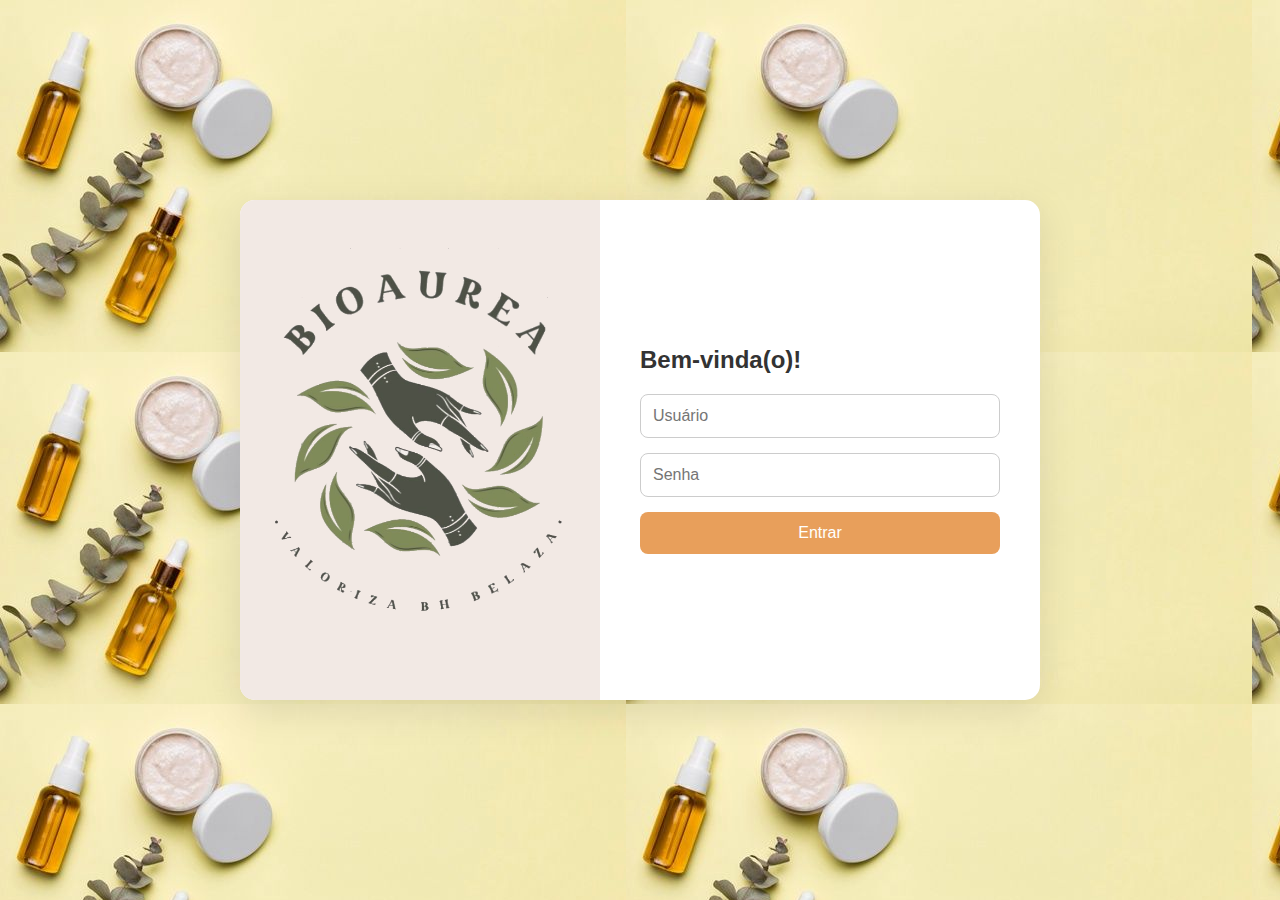
<file: index.html>
<!DOCTYPE html>
<html lang="pt">
<head>
  <meta charset="UTF-8" />
  <meta name="viewport" content="width=device-width, initial-scale=1.0" />
  <title>Login</title>
  <link rel="shortcut icon" href="bio.png" type="image/x-icon">

  <style>
    * {
        margin: 0;
        padding: 0;
        box-sizing: border-box;
        font-family: 'Segoe UI', sans-serif;
        animation: moverBackground 30s linear infinite;
    }
    @keyframes moverBackground {
        0% {
            background-position: 0 0;
        }
        100% {
            background-position: 1000px 0;
        }
    }

    body {
        height: 100vh;
        display: flex;
        align-items: center;
        justify-content: center;
        background-color: #f7f7f7;
        background-image: url("fundo_login.jpg");
    }

    .container {
        display: flex;
        width: 800px;
        height: 500px;
        box-shadow: 0 10px 40px rgba(0, 0, 0, 0.1);
        border-radius: 15px;
        overflow: hidden;
        background-color: #fff;
    }

    .image-side {
        flex: 1;
        background-color: #f2e9e4;
    }

    .image-side img {
        width: 100%;
        height: 100%;
        object-fit: cover;
    }

    .login-side {
        flex: 1;
        padding: 40px;
        display: flex;
        flex-direction: column;
        justify-content: center;
    }

    .login-side h2 {
        margin-bottom: 20px;
        color: #333;
    }

    form {
        display: flex;
        flex-direction: column;
    }

    form input {
        margin-bottom: 15px;
        padding: 12px;
        border: 1px solid #ccc;
        border-radius: 8px;
        font-size: 16px;
    }

    form button {
        padding: 12px;
        background-color: #e89f5b;
        color: white;
        font-size: 16px;
        border: none;
        border-radius: 8px;
        cursor: pointer;
        transition: background 0.3s;
    }

    form button:hover {
        background-color: #d3584a;
    }

    /* Layout padrão: lado a lado */
    .container {
    display: flex;
    flex-direction: row;
    }

    /* Layout responsivo: imagem em cima, form embaixo */
    @media (max-width: 735px) {
    .container {
        flex-direction: column;
    }

    .image-side {
        width: 100%;
        height: 250px;
    }

    .image-side img {
        width: 100%;
        height: 100%;
        object-fit: cover;
    }

    .login-side {
        padding: 20px;
    }
    }


  </style>
</head>
<body>
  <div class="container">
    <div class="image-side">
      <img src="bio.png" alt="Imagem de cosméticos" />
    </div>
    <div class="login-side">
      <h2>Bem-vinda(o)!</h2>
      <form>
        <input type="text" placeholder="Usuário" id="nome" required />
        <input type="password" placeholder="Senha" id="senha" required minlength="7"/>
        <button type="submit" id="entrar">Entrar</button>
      </form>
    </div>
  </div>

  <script>
    document.getElementById("entrar").addEventListener("click",function(){
        let nome=String(document.getElementById("nome").value)
        let senha=String(document.getElementById("senha").value)

        if(nome.length>1 && senha.length>7){
            window.location.href="index_home.html"
            alert("Seja bem vindo a BioAurea ",nome)
        }
        else{
            alert("Preenche bem os campos...")
        }
    })
  </script>
</body>
</html>
</file>
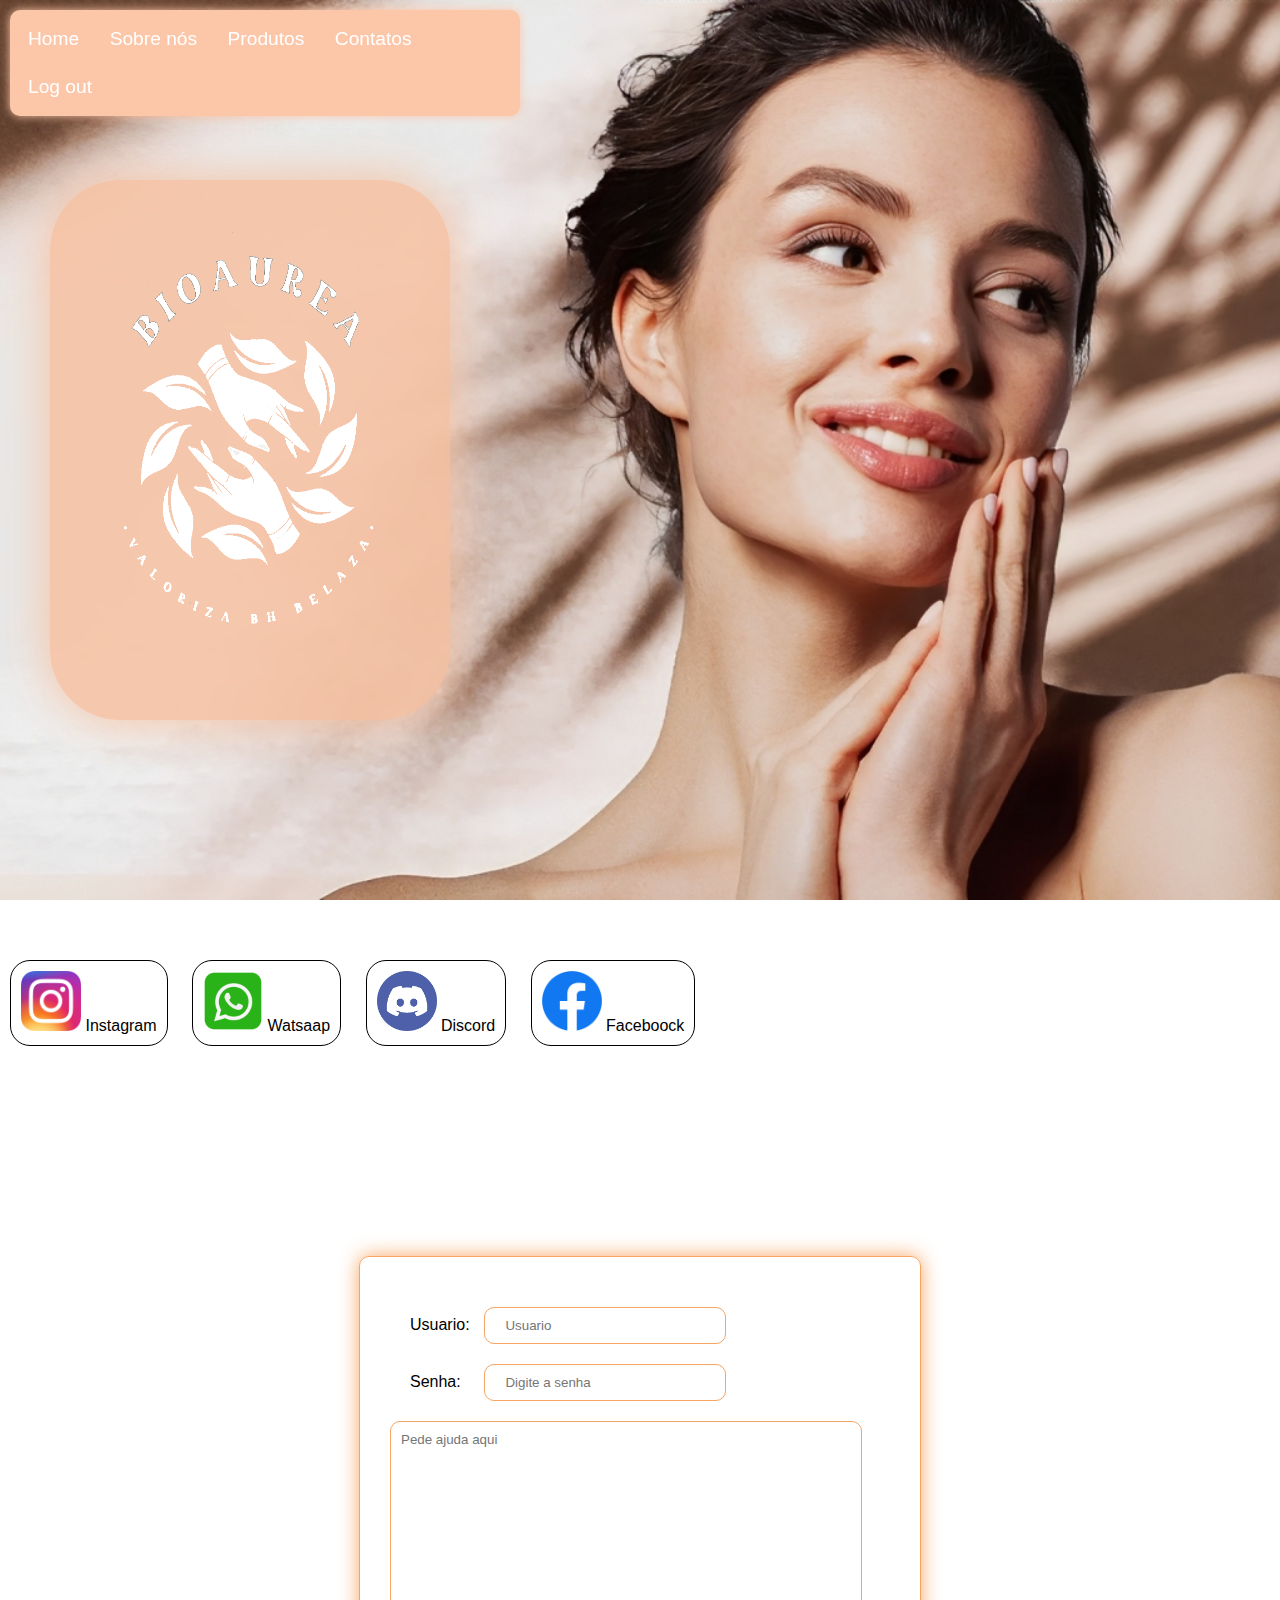
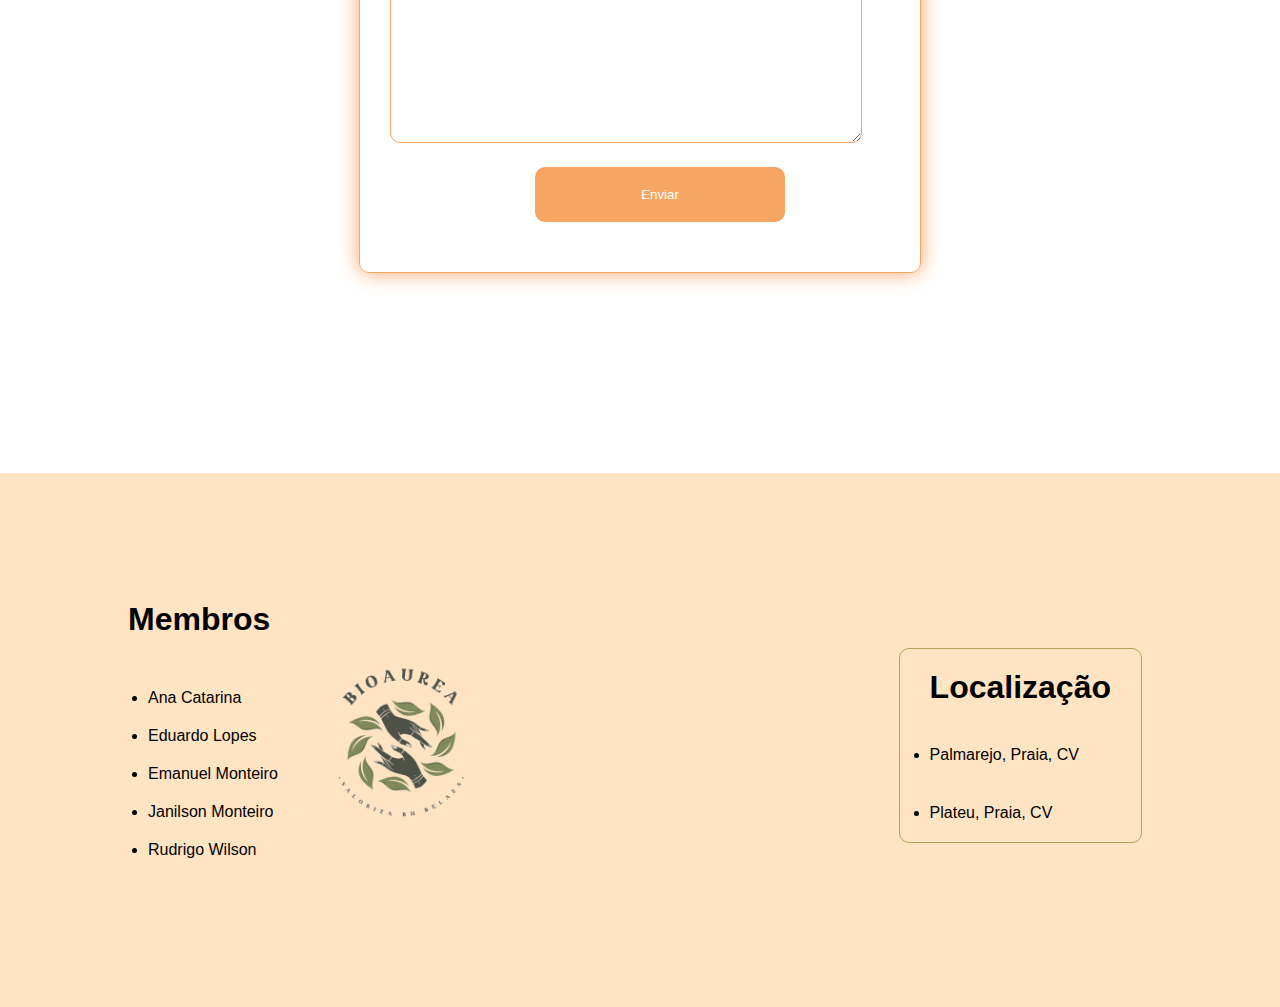
<file: index_contatos.html>
<!DOCTYPE html>
<html lang="en">
<head>
    <meta charset="UTF-8">
    <meta name="viewport" content="width=device-width, initial-scale=1.0">
    <title>BioAurea</title>
    <link rel="shortcut icon" href="bio.png" type="image/x-icon">
    <link rel="stylesheet" href="style.css">
    <link rel="stylesheet" href="https://fonts.googleapis.com/css2?family=Material+Symbols+Outlined:opsz,wght,FILL,GRAD@20..48,100..700,0..1,-50..200&icon_names=widgets" />
    <link href="https://fonts.googleapis.com/icon?family=Material+Icons" rel="stylesheet">

</head>
<body>
    <div id="cabeca">
        <i class="material-icons" id="menu">widgets</i>
        <div id="temas">
        <ul>
            <div id="p2">
                <a href="index_home.html">

                    <li class="li_temas" id="pt4" >Home</li>
                </a>
                <a href="index_sobre.html">

                    <li class="li_temas" id="pt2" >Sobre nós</li>
                </a>
                <a href="index_produtos.html">

                    <li class="li_temas" id="pt1">Produtos</li>
                </a>
                <a href="index_contatos.html">

                    <li class="li_temas" id="pt3">Contatos</li>
                </a>
                <a href="index.html">
                    <li class="li_temas" id="pt4">Log out</li>
                </a>
            </div>
        </ul>
    </div>
    <div id="img">
        <img src="bio_2.png" alt="img_fundo" id="img_bio">
    </div>
  
</div>

<div id="contatos">
    <a href="https://www.instagram.com/bioaurea_/">
        <div class="contatos_">
            <img src="instagram.png" alt="insta">
            Instagram
        </div>
    </a>
    <div class="contatos_">
        <img src="watsaap.png" alt="insta">
        Watsaap
    </div>
    <div class="contatos_">
        <img src="discord.png" alt="insta">
        Discord
    </div>
    <div class="contatos_">
        <img src="faceboock.png" alt="insta">
        Faceboock
    </div>
</div>

<form action="" id="dados_contato">
    <div class="dados_contato">
        <label for="inome_">Usuario:</label>
        <input type="text" id="inome_" placeholder="Usuario">
    </div>
    <div class="dados_contato">
        <label for="isenha_">Senha:</label>
        <input type="text" id="isenha_" placeholder="Digite a senha">
    </div>

    <textarea name="" id="texto_" placeholder="Pede ajuda aqui"></textarea>
    <button id="mandar">Enviar</button>
</form>





<footer>
    <h1>Membros</h1>
    <ul>
        <li class="membros">Ana Catarina</li>
        <li class="membros">Eduardo Lopes</li>
        <li class="membros">Emanuel Monteiro</li>
        <li class="membros">Janilson Monteiro</li>
        <li class="membros">Rudrigo Wilson</li>
    </ul>
    <img src="bio.png" alt="" id="img_baixo">
        <ul id="local">
            <h1>Localização</h1>
            <a href="https://www.google.com/maps/place/Palmarejo,+Cape+Verde,+Praia/@14.9086839,-23.5276278,21z/data=!4m6!3m5!1s0x935985817a589a1:0x80ad16466595adc8!8m2!3d14.9056578!4d-23.52672!16s%2Fg%2F11c31rpp0f?entry=ttu&g_ep=EgoyMDI1MDUyMS4wIKXMDSoASAFQAw%3D%3D" target="_blank" id="local_x">
                <li class="_local">Palmarejo, Praia, CV</li>
            </a>
            <a href="https://www.google.com/maps/place/Rua+Visc+de+S%C3%A3o+Januario+7,+Praia/@14.9201922,-23.5084622,19.06z/data=!4m15!1m8!3m7!1s0x93598e22ae87709:0x4006989950040429!2sPlateau,+Praia!3b1!8m2!3d14.9192761!4d-23.5081181!16s%2Fg%2F11c5ghz5d7!3m5!1s0x93598e2304ca101:0xc4392eac445be70!8m2!3d14.920463!4d-23.5082402!16s%2Fg%2F11kq74vgcf?entry=ttu&g_ep=EgoyMDI1MDUyMS4wIKXMDSoASAFQAw%3D%3D" target="_blank" id="local_x">
                <li class="_local">Plateu, Praia, CV</li>
            </a>
        </ul>
</footer>
<script src="script.js"></script>
<script>
    window.addEventListener('load', () => {
        let jaRolou = false;

        window.addEventListener('scroll', function () {
            if (!jaRolou) {
                console.log('O usuário rolou a tela!');
                jaRolou = true;
            }
        });

        setTimeout(() => {
            if(!jaRolou){
                const element = document.getElementById('contatos');
                if (element) {
                    element.scrollIntoView({ behavior: 'smooth' });
                }
            }
        }, 2000);
  });
</script>
</body>
</html>
</file>
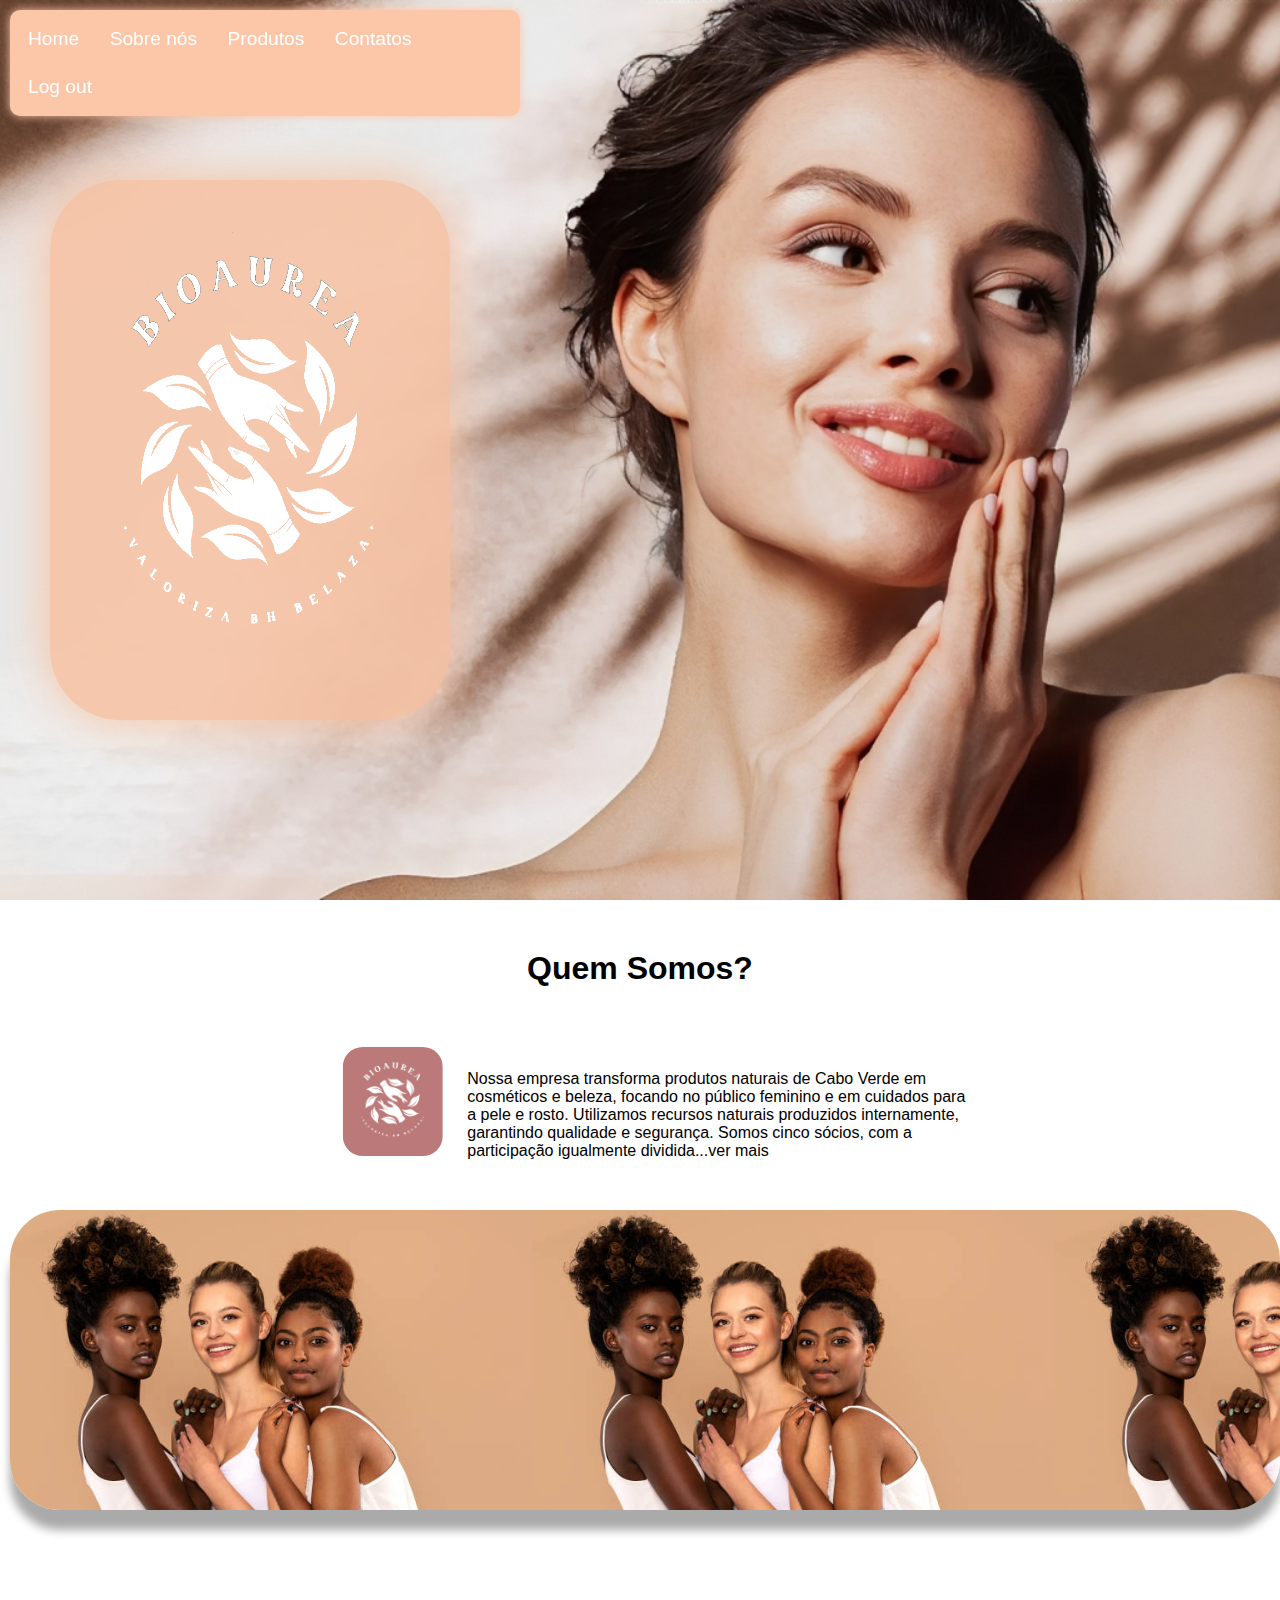
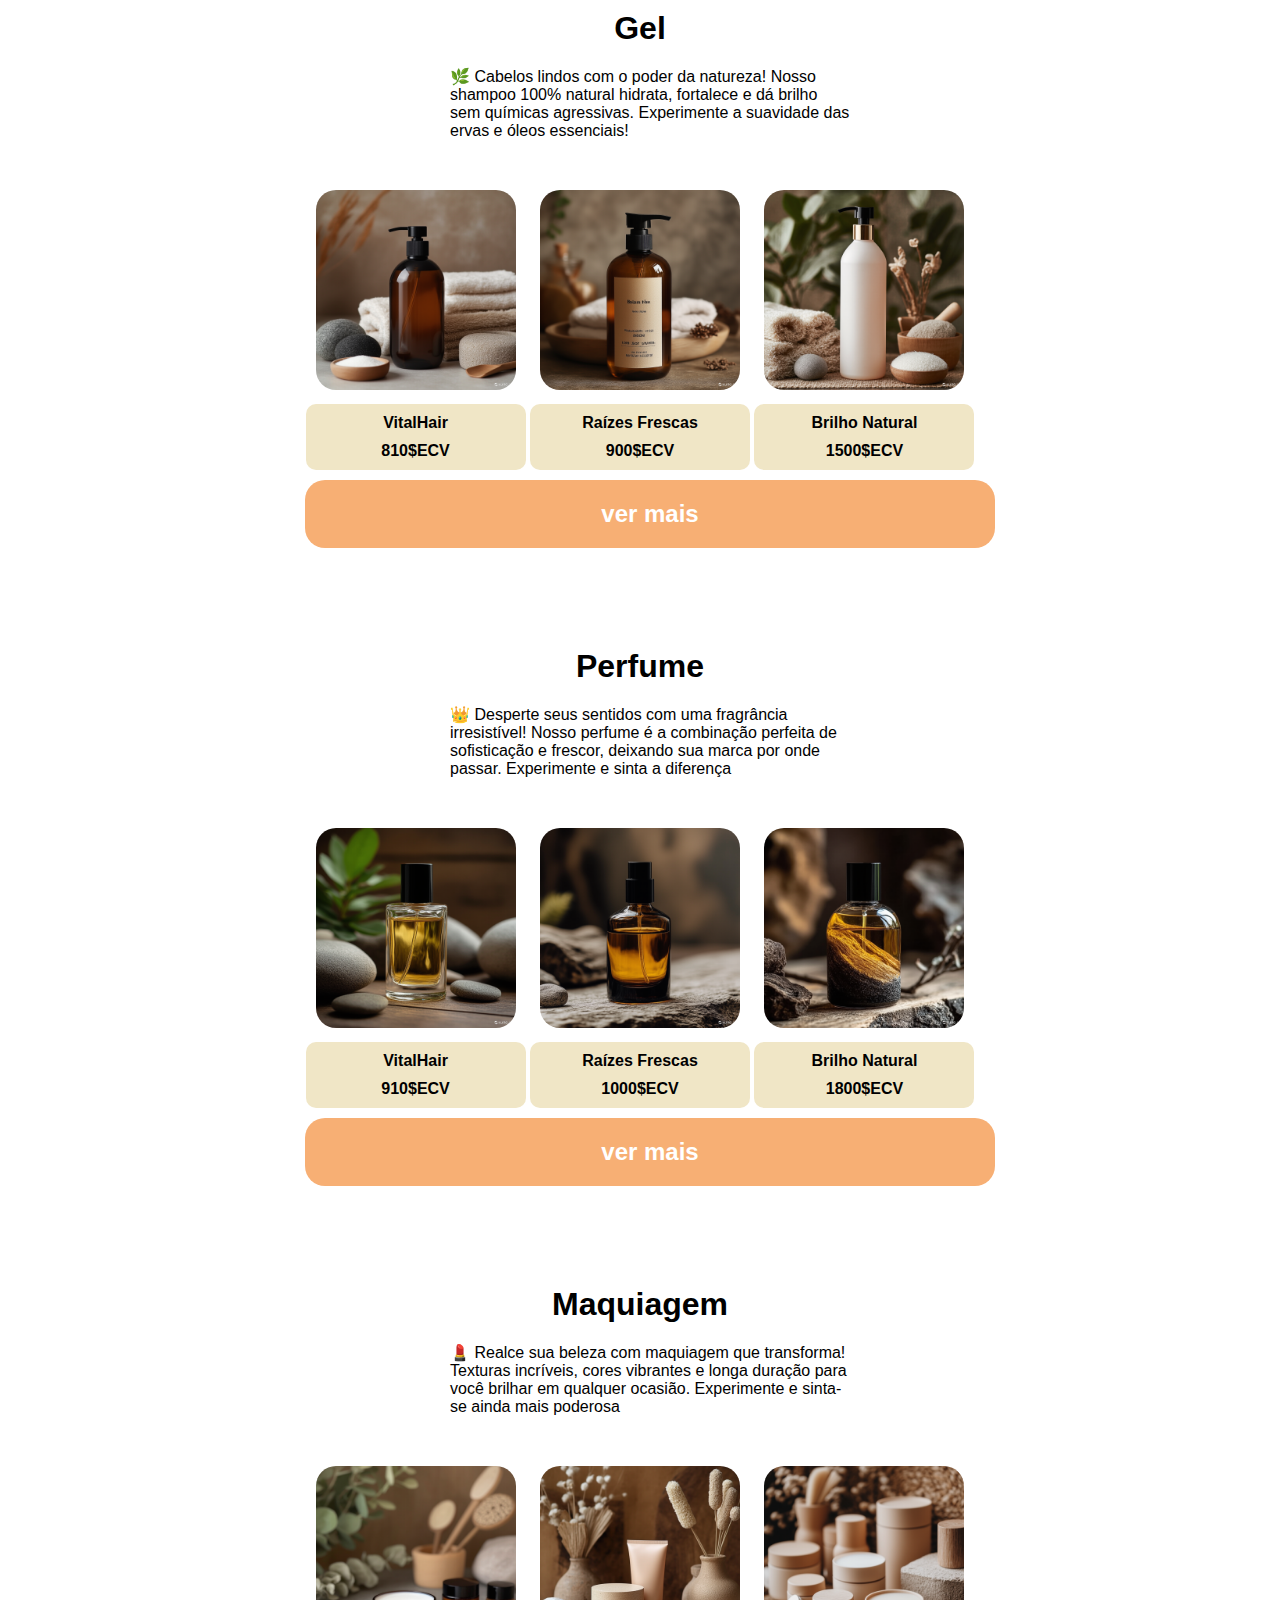
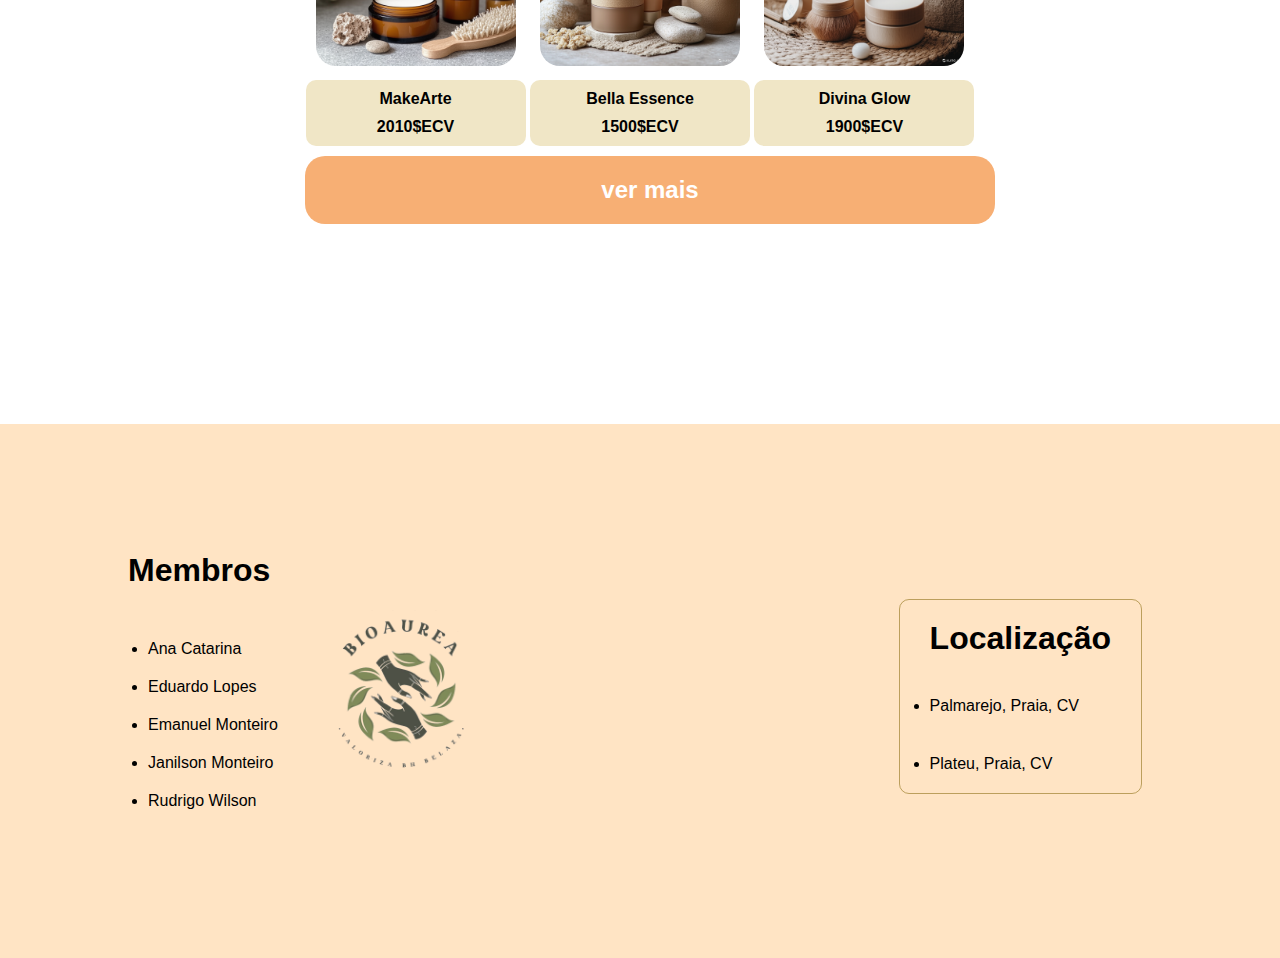
<file: index_home.html>
<!DOCTYPE html>
<html lang="en">
<head>
    <meta charset="UTF-8">
    <meta name="viewport" content="width=device-width, initial-scale=1.0">
    <title>BioAurea</title>
    <link rel="shortcut icon" href="bio.png" type="image/x-icon">
    <link rel="stylesheet" href="style.css">
    <link rel="stylesheet" href="https://fonts.googleapis.com/css2?family=Material+Symbols+Outlined:opsz,wght,FILL,GRAD@20..48,100..700,0..1,-50..200&icon_names=widgets" />
    <link href="https://fonts.googleapis.com/icon?family=Material+Icons" rel="stylesheet">



</head>
<body>
    <div id="cabeca">
        <i class="material-icons" id="menu">widgets</i>
        <div id="temas">
        <ul>
            <div id="p2">
                <a href="index_home.html">

                    <li class="li_temas" id="pt4" >Home</li>
                </a>
                <a href="index_sobre.html">

                    <li class="li_temas" id="pt2" >Sobre nós</li>
                </a>
                <a href="index_produtos.html">

                    <li class="li_temas" id="pt1">Produtos</li>
                </a>
                <a href="index_contatos.html">

                    <li class="li_temas" id="pt3">Contatos</li>
                </a>
                <a href="index.html">
                    <li class="li_temas" id="pt4">Log out</li>
                </a>
            </div>
        </ul>
    </div>
    <div id="img">
        <img src="bio_2.png" alt="img_fundo" id="img_bio">
    </div>
  
</div>
<div id="nos">
    <div id="centra">
        <h1 id="h1_quem">Quem Somos?</h1>
        <div id="centro_">

            <img src="bio_2.png" alt="" id="img_nos">
            <p id="texto_2">Nossa empresa transforma produtos naturais de Cabo Verde em cosméticos e beleza, focando no público feminino e em cuidados para a pele e rosto. Utilizamos recursos naturais produzidos internamente, garantindo qualidade e segurança. Somos cinco sócios, com a participação igualmente dividida...<a href="index_sobre.html" style="color: black;">ver mais</a></p>
        </div>
        
    </div>

 

</div>

<div id="model">
</div>







<div id="gel">
    <h1 class="todos">Gel</h1>
    <p id="texto">
        🌿 Cabelos lindos com o poder da natureza! Nosso shampoo 100% natural hidrata, fortalece e dá brilho sem químicas agressivas. Experimente a suavidade das ervas e óleos essenciais! 
    </p>

    <div class="img_gel" class="central_p" style="text-align: center;">
        <div class="elemento">
            <img src="gel_1.png" alt="" class="gel_img">
            <div class="outros_">
                <h2 class="outros">VitalHair</h2>
                <h3 class="outros">810$ECV</h3>
            </div>
        </div>
        <div class="elemento">
            <img src="gel_2.png" alt="" class="gel_img">
            <div class="outros_">
                <h2 class="outros">Raízes Frescas</h2>
                <h3 class="outros">900$ECV</h3>
            </div>
        </div>
        <div class="elemento" id="fim_1">
            <img src="gel_3.png" alt="" class="gel_img">
            <div class="outros_">
                <h2 class="outros">Brilho Natural </h2>
                <h3 class="outros">1500$ECV</h3>
            </div>
        </div>
    </div>
    <a href="index_produtos.html">
        <div class="passa">
            <h2>ver mais</h2>
        </div>
    </a>
    
</div>

<div id="perfume">
    <h1 class="todos">Perfume</h1>
    <p id="texto">
        👑 Desperte seus sentidos com uma fragrância irresistível! Nosso perfume é a combinação perfeita de sofisticação e frescor, deixando sua marca por onde passar. Experimente e sinta a diferença  
    </p>

    <div class="img_gel" class="central_p" style="text-align: center;">
        <div class="elemento">
            <img src="perfume_1.png" alt="" class="gel_img">
            <div class="outros_">
                <h2 class="outros">VitalHair</h2>
                <h3 class="outros">910$ECV</h3>
            </div>
        </div>
        <div class="elemento">
            <img src="perfume_2.png" alt="" class="gel_img">
            <div class="outros_">
                <h2 class="outros">Raízes Frescas</h2>
                <h3 class="outros">1000$ECV</h3>
            </div>
        </div>
        <div class="elemento" id="fim_2">
            <img src="perfume_3.png" alt="" class="gel_img">
            <div class="outros_">
                <h2 class="outros">Brilho Natural </h2>
                <h3 class="outros">1800$ECV</h3>
            </div>
        </div>
    </div>
    <a href="index_produtos.html">
        <div class="passa">
            <h2>ver mais</h2>
        </div>
    </a>
    
</div>

<div id="maquiagem">
    <h1 class="todos">Maquiagem</h1>
    <p id="texto">
        💄 Realce sua beleza com maquiagem que transforma! Texturas incríveis, cores vibrantes e longa duração para você brilhar em qualquer ocasião. Experimente e sinta-se ainda mais poderosa  
    </p>

    <div class="img_gel" class="central_p" style="text-align: center;">
        <div class="elemento">
            <img src="maqui_1.png" alt="" class="gel_img">
            <div class="outros_">
                <h2 class="outros">MakeArte</h2>
                <h3 class="outros">2010$ECV</h3>
            </div>
        </div>
        <div class="elemento">
            <img src="maqui_2.png" alt="" class="gel_img">
            <div class="outros_">
                <h2 class="outros">Bella Essence </h2>
                <h3 class="outros">1500$ECV</h3>
            </div>
        </div>
        <div class="elemento" id="fim_3">
            <img src="maqui_3.png" alt="" class="gel_img">
            <div class="outros_">
                <h2 class="outros">Divina Glow</h2>
                <h3 class="outros">1900$ECV</h3>
            </div>
        </div>
    </div>
    <a href="index_produtos.html">
        <div class="passa">
            <h2>ver mais</h2>
        </div>
    </a>
    
</div>

<footer>
    <h1>Membros</h1>
    <ul>
        <li class="membros">Ana Catarina</li>
        <li class="membros">Eduardo Lopes</li>
        <li class="membros">Emanuel Monteiro</li>
        <li class="membros">Janilson Monteiro</li>
        <li class="membros">Rudrigo Wilson</li>
    </ul>
    <img src="bio.png" alt="" id="img_baixo">
        <ul id="local">
            <h1>Localização</h1>
            <a href="https://www.google.com/maps/place/Palmarejo,+Cape+Verde,+Praia/@14.9086839,-23.5276278,21z/data=!4m6!3m5!1s0x935985817a589a1:0x80ad16466595adc8!8m2!3d14.9056578!4d-23.52672!16s%2Fg%2F11c31rpp0f?entry=ttu&g_ep=EgoyMDI1MDUyMS4wIKXMDSoASAFQAw%3D%3D" target="_blank" id="local_x">
                <li class="_local">Palmarejo, Praia, CV</li>
            </a>
            <a href="https://www.google.com/maps/place/Rua+Visc+de+S%C3%A3o+Januario+7,+Praia/@14.9201922,-23.5084622,19.06z/data=!4m15!1m8!3m7!1s0x93598e22ae87709:0x4006989950040429!2sPlateau,+Praia!3b1!8m2!3d14.9192761!4d-23.5081181!16s%2Fg%2F11c5ghz5d7!3m5!1s0x93598e2304ca101:0xc4392eac445be70!8m2!3d14.920463!4d-23.5082402!16s%2Fg%2F11kq74vgcf?entry=ttu&g_ep=EgoyMDI1MDUyMS4wIKXMDSoASAFQAw%3D%3D" target="_blank" id="local_x">
                <li class="_local">Plateu, Praia, CV</li>
            </a>
        </ul>
</footer>
<script src="script.js"></script>

<script>
    
</script>
</body>
</html>
</file>
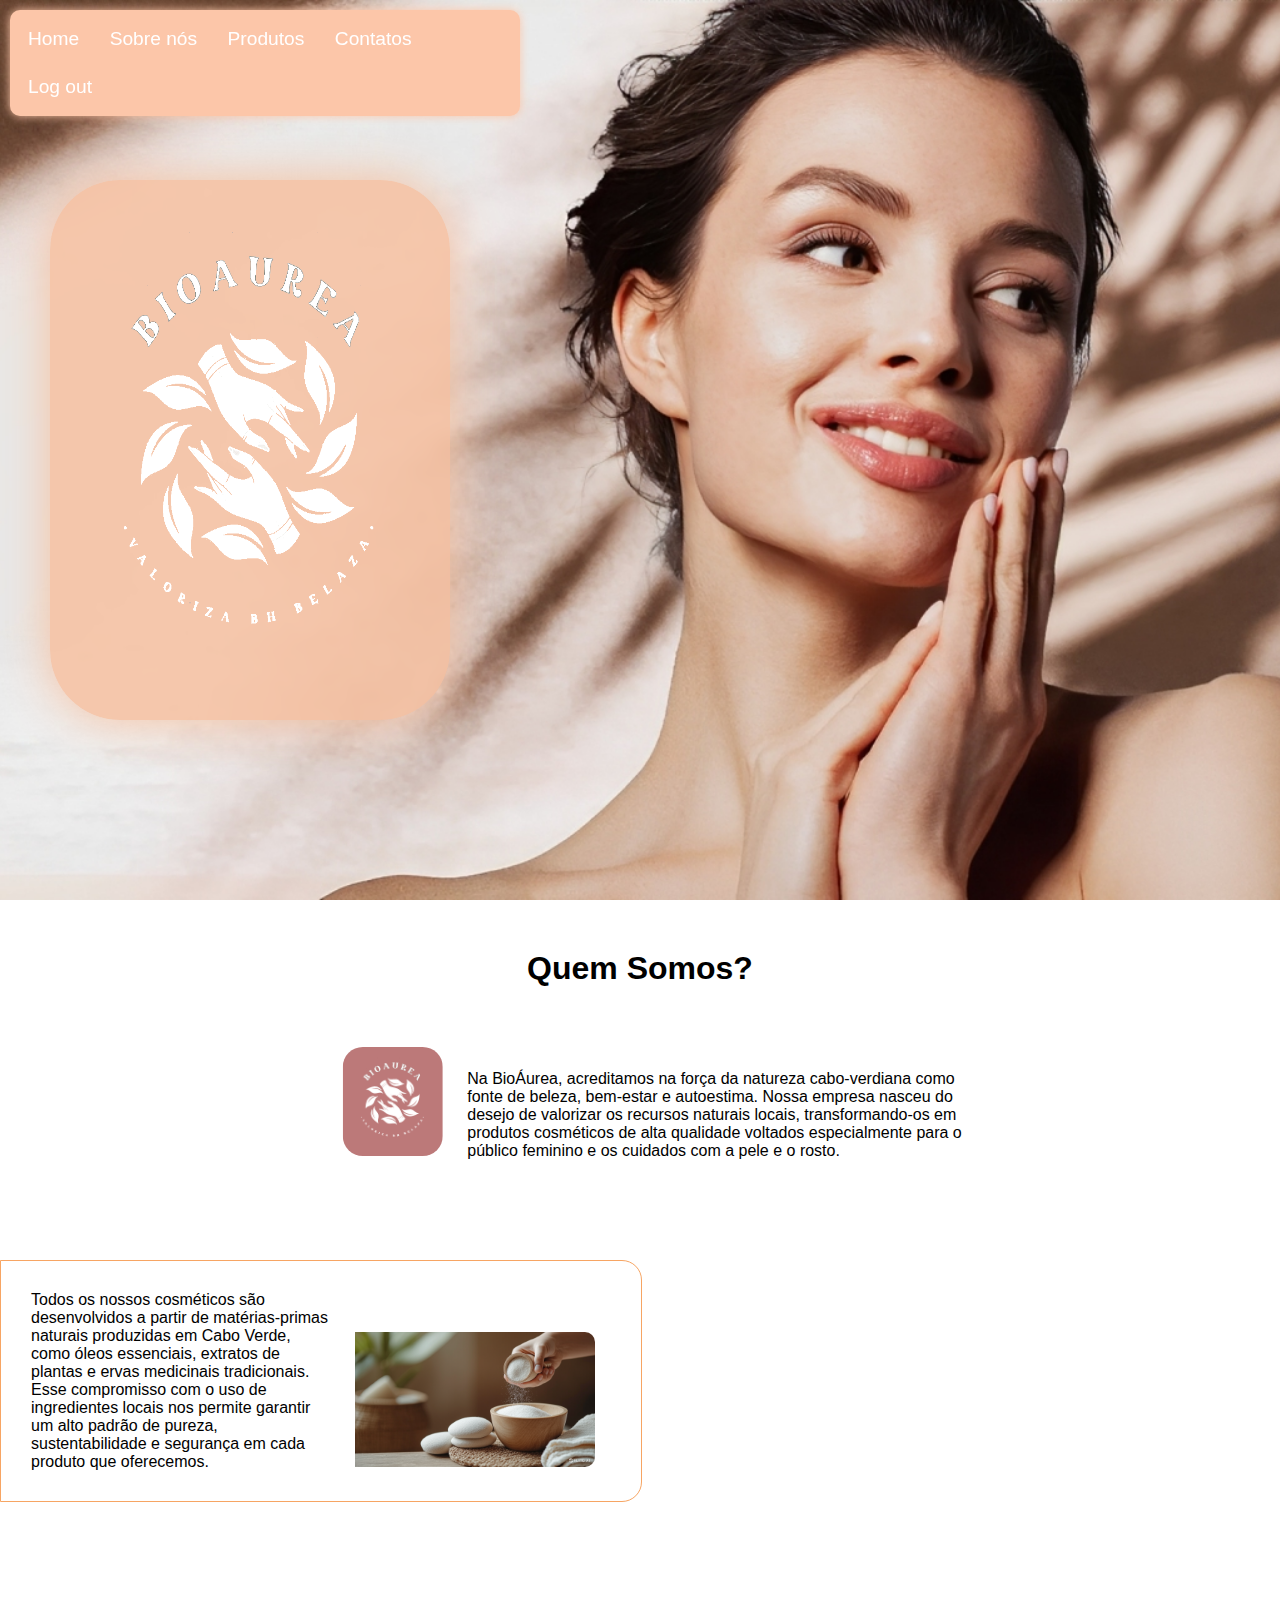
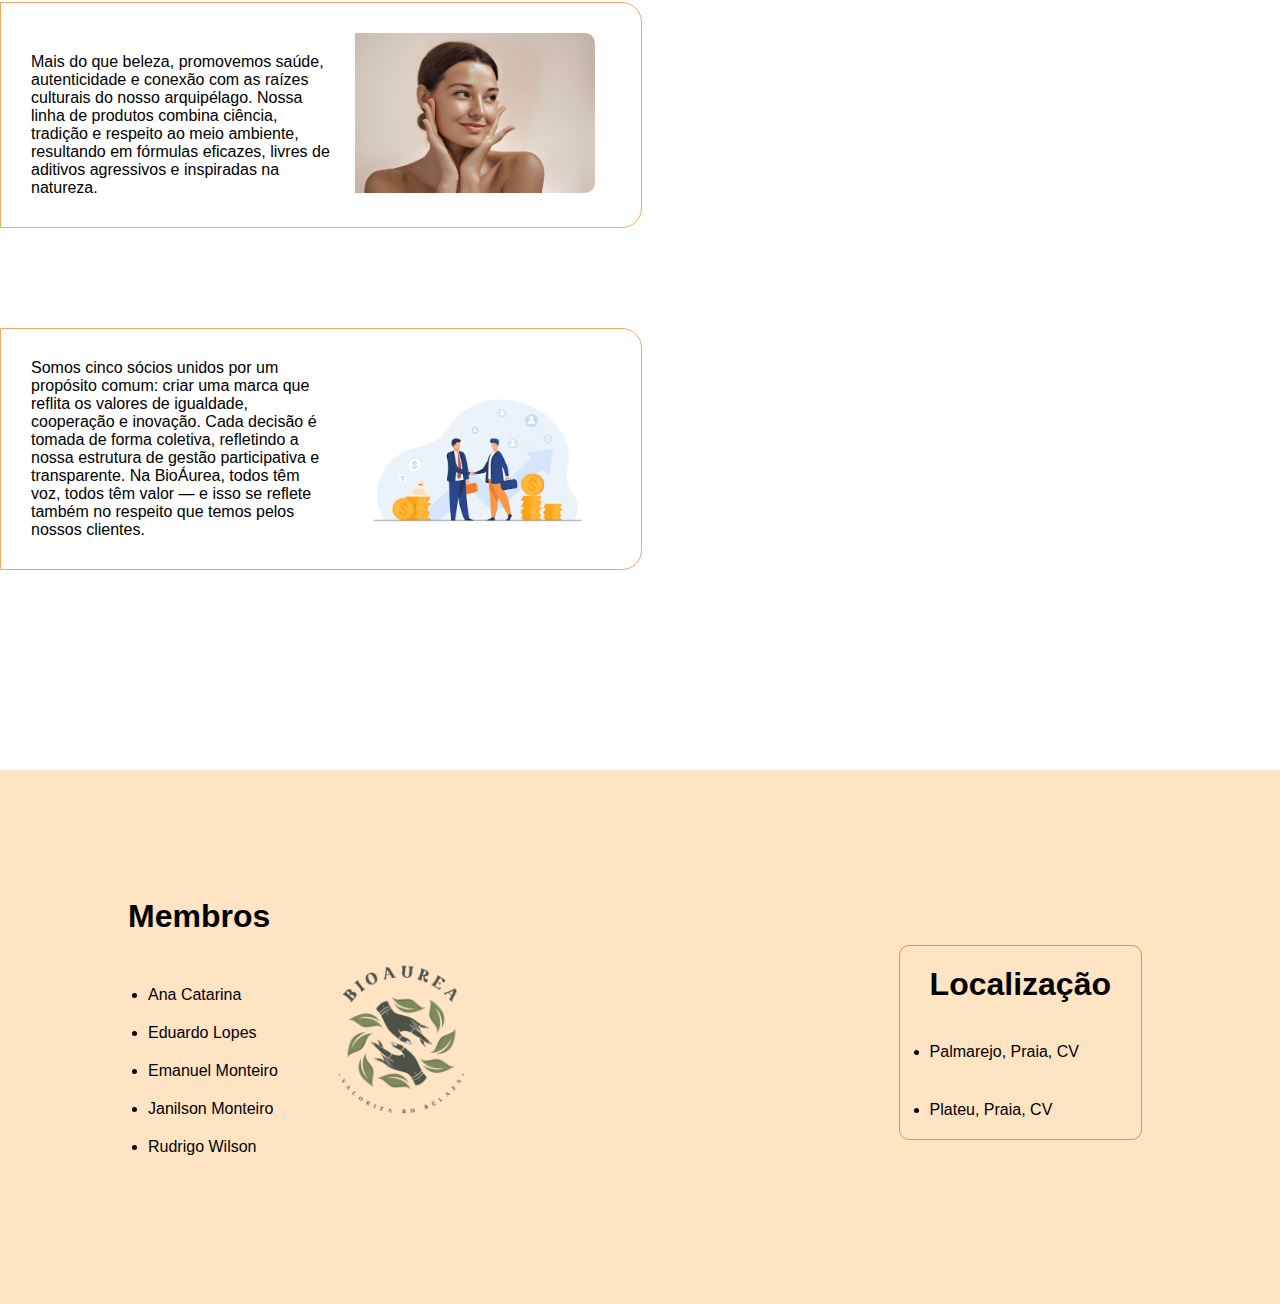
<file: index_sobre.html>
<!DOCTYPE html>
<html lang="en">
<head>
    <meta charset="UTF-8">
    <meta name="viewport" content="width=device-width, initial-scale=1.0">
    <title>BioAurea</title>
    <link rel="shortcut icon" href="bio.png" type="image/x-icon">
    <link rel="stylesheet" href="style.css">
    <link rel="stylesheet" href="https://fonts.googleapis.com/css2?family=Material+Symbols+Outlined:opsz,wght,FILL,GRAD@20..48,100..700,0..1,-50..200&icon_names=widgets" />
    <link href="https://fonts.googleapis.com/icon?family=Material+Icons" rel="stylesheet">

</head>
<body>
    <div id="cabeca">
        <i class="material-icons" id="menu">widgets</i>
        <div id="temas">
        <ul>
            <div id="p2">
                <a href="index_home.html">

                    <li class="li_temas" id="pt4" >Home</li>
                </a>
                <a href="index_sobre.html">

                    <li class="li_temas" id="pt2" >Sobre nós</li>
                </a>
                <a href="index_produtos.html">

                    <li class="li_temas" id="pt1">Produtos</li>
                </a>
                <a href="index_contatos.html">

                    <li class="li_temas" id="pt3">Contatos</li>
                </a>
                <a href="index.html">
                    <li class="li_temas" id="pt4">Log out</li>
                </a>
            </div>
        </ul>
    </div>
    <div id="img">
        <img src="bio_2.png" alt="img_fundo" id="img_bio">
    </div>
  
</div>
<div id="nos">
    <div id="centra">
        <h1 id="h1_quem">Quem Somos?</h1>
        <div id="centro_">

            <img src="bio_2.png" alt="" id="img_nos">
            <p id="texto_2">Na BioÁurea, acreditamos na força da natureza cabo-verdiana como fonte de beleza, bem-estar e autoestima. Nossa empresa nasceu do desejo de valorizar os recursos naturais locais, transformando-os em produtos cosméticos de alta qualidade voltados especialmente para o público feminino e os cuidados com a pele e o rosto.</p>

        </div>

        <div id="materia" class="sobre_nos">
            <p class="_texto_">
                Todos os nossos cosméticos são desenvolvidos a partir de matérias-primas naturais produzidas em Cabo Verde, como óleos essenciais, extratos de plantas e ervas medicinais tradicionais. Esse compromisso com o uso de ingredientes locais nos permite garantir um alto padrão de pureza, sustentabilidade e segurança em cada produto que oferecemos.
            </p>
            <img src="fundo.png" alt="" id="material" class="_img_nos">
        </div>

        <div id="beleza" class="sobre_nos">
            <p class="_texto_">
                Mais do que beleza, promovemos saúde, autenticidade e conexão com as raízes culturais do nosso arquipélago. Nossa linha de produtos combina ciência, tradição e respeito ao meio ambiente, resultando em fórmulas eficazes, livres de aditivos agressivos e inspiradas na natureza.
            </p>
            <img src="fundo_2.jpg" alt="" id="material" class="_img_nos">
        </div>

        <div id="socios" class="sobre_nos">
            <p class="_texto_">
                Somos cinco sócios unidos por um propósito comum: criar uma marca que reflita os valores de igualdade, cooperação e inovação. Cada decisão é tomada de forma coletiva, refletindo a nossa estrutura de gestão participativa e transparente. Na BioÁurea, todos têm voz, todos têm valor — e isso se reflete também no respeito que temos pelos nossos clientes.
            </p>
            <img src="socio.avif" alt="" id="material" class="_img_nos">
        </div>
        
    </div>

</div>



<footer>
    <h1>Membros</h1>
    <ul>
        <li class="membros">Ana Catarina</li>
        <li class="membros">Eduardo Lopes</li>
        <li class="membros">Emanuel Monteiro</li>
        <li class="membros">Janilson Monteiro</li>
        <li class="membros">Rudrigo Wilson</li>
    </ul>
    <img src="bio.png" alt="" id="img_baixo">
        <ul id="local">
            <h1>Localização</h1>
            <a href="https://www.google.com/maps/place/Palmarejo,+Cape+Verde,+Praia/@14.9086839,-23.5276278,21z/data=!4m6!3m5!1s0x935985817a589a1:0x80ad16466595adc8!8m2!3d14.9056578!4d-23.52672!16s%2Fg%2F11c31rpp0f?entry=ttu&g_ep=EgoyMDI1MDUyMS4wIKXMDSoASAFQAw%3D%3D" target="_blank" id="local_x">
                <li class="_local">Palmarejo, Praia, CV</li>
            </a>
            <a href="https://www.google.com/maps/place/Rua+Visc+de+S%C3%A3o+Januario+7,+Praia/@14.9201922,-23.5084622,19.06z/data=!4m15!1m8!3m7!1s0x93598e22ae87709:0x4006989950040429!2sPlateau,+Praia!3b1!8m2!3d14.9192761!4d-23.5081181!16s%2Fg%2F11c5ghz5d7!3m5!1s0x93598e2304ca101:0xc4392eac445be70!8m2!3d14.920463!4d-23.5082402!16s%2Fg%2F11kq74vgcf?entry=ttu&g_ep=EgoyMDI1MDUyMS4wIKXMDSoASAFQAw%3D%3D" target="_blank" id="local_x">
                <li class="_local">Plateu, Praia, CV</li>
            </a>
        </ul>
</footer>
<script src="script.js"></script>
<script>
    window.addEventListener('load', () => {
        let jaRolou = false;

        window.addEventListener('scroll', function () {
            if (!jaRolou) {
                console.log('O usuário rolou a tela!');
                jaRolou = true;
            }
        });

        setTimeout(() => {
            if(!jaRolou){
                const element = document.getElementById('nos');
                if (element) {
                    element.scrollIntoView({ behavior: 'smooth' });
                }
            }
        }, 2000);
  });
</script>
</body>
</html>
</file>
<file: style.css>
*{
    margin: 0;
    padding: 0;
    font-family: 'Franklin Gothic Medium', 'Arial Narrow', Arial, sans-serif;
    cursor: url("cursor.cur"), auto;
}

body{
    height: 100vh;
    width: 100vw;
}
body::-webkit-scrollbar{
    width: 0;
}

#cabeca{
    width: 100%;
    height: 100%;

    background-color: aliceblue;
    background-image: url("fundo_3.jpg");
    background-repeat: no-repeat;
    background-position: center center;
    background-size: cover;
    background-attachment: fixed;

}

#temas{
    padding: 5px;
    display: inline-block;
    background-color: rgb(252, 198, 169);;
    border-radius: 10px;
    margin: 10px;
    position: fixed;
    width: 500px;
    z-index: 9999;
    box-shadow: 0 0 10px rgb(252, 198, 169);
}

.li_temas{
    display: inline-block;
    padding: 10px;
    margin: 3px;
    font-family: 'Franklin Gothic Medium', 'Arial Narrow', Arial, sans-serif;
    font-size: 1.2em;
    color: rgb(255, 255, 255);
}
.li_temas:hover{
    background-color: rgb(255, 126, 66);
    border-radius: 10px;
    transition: all 1s ease;
}

#img{
    width: 100%;
    height: 60%;
    
    position: relative;
    top: 50%;
    transform: translateY(-50%);
}
#img_bio{
    margin-left: 50px;
    width: 70%;
    max-width: 400px;
    height: 100%;
    background-color: rgba(255, 255, 255, 0);
    border-radius: 70px;
    backdrop-filter: blur(5px);
    box-shadow: 0 0 50px rgb(247, 191, 158);;
    background-color: rgba(247, 191, 158, 0.829);

    float: left;
}

div#gel, #perfume, #maquiagem{
    margin-top: 100px;
}
#texto{
    margin: 10px;
    max-width: 400px;
    position: relative;
    left: 50%;
    transform: translateX(-50%);
}

.todos{
    text-align: center;
    margin: 20px;
}
.img_gel{
    display: inline-block;
    position: relative;
    left: 50%;
    transform: translateX(-50%);
}

.gel_img{
    width: 200px;
    border-radius: 20px;
    margin: 10px;
    margin-top: 40px;
    
}

.elemento{
    display: inline-block;
}
.outros{
    font-size: 1em;
    text-align: center;
    padding: 5px;

}
.outros_{
    background-color: rgb(240, 230, 198);
    border-radius: 10px;
    padding: 5px 0;
}

footer{
    margin-top: 200px;
    padding: 10%;
    background-color: bisque;
    overflow-y: auto;
}

.membros{
    margin: 20px;
}
ul{
    display: inline-block;
}
#img_baixo{
    width: 200px;
}
#texto_2{
    width: 90%;
    max-width: 500px;
    display: inline-block;
    margin-left: 20px;



    
}
#centro_{
    display: inline-block;
    position: relative;
    left: 50%;
    transform: translateX(-50%);
}
#centra{
    margin-top: 50px;

}
#img_nos{
    width: 100px;
    background-color: rgba(128, 0, 0, 0.527);
    display: inline;
    border-radius: 20px;
    margin-left: 30px;
    

}
#h1_quem{
    margin-top: 30px;
    margin-bottom: 60px;
    text-align: center;
}

#local{
    padding: 20px 30px;
    border-radius: 10px;
    margin-top: 50px;
    margin-left: 20px;
    margin: 10px;
    float: right;
    border: solid 1px rgba(128, 98, 0, 0.527);
}
li._local{
    margin-top: 40px;
}

#model{
    background-image: url("modelos_2.jpg");
    background-size: contain;
    border-radius: 50px;
    height: 300px;
    margin-top: 50px;
    margin-left: 10px;
    box-shadow: 0 20px 10px rgba(12, 12, 12, 0.349);

}
#menu{
    color: white;
    margin: 5px;
    font-size: 2em;
    position: fixed;
    z-index: 9999999;
    background-color: rgb(248, 189, 140);
    padding: 4px;
    border-radius: 5px;
    display: none;
}

@media (max-width:800px){


    img.gel_img{
        width: 140px;
    }

    div.img_gel{
        text-align: center;
        display: block;
    }
    body{
        overflow-x: hidden;
    }
    p#texto_2{
        width: 90vw;
    }
    #fim_1,#fim_2,#fim_3{
        display: none;
    }

    #model{
        position: relative;
        left: 50%;
        transform: translateX(-50%);
    }
    #model{
        margin-left: 0;
        width: 98%;
    }
    #img_nos{
        display: none;
    }
    #temas{
        display: none;
        height: 100%;
        width: 80%;
        background-color: rgb(248, 176, 82);
    }
    .li_temas{
        display: block;
    }
    #menu{
        display: block;
        color: white;
        margin: 5px;
        font-size: 2em;
        position: fixed;
        z-index: 99999;
        background-color: rgb(255, 209, 149);
        padding: 4px;
        border-radius: 5px;
    }
    #p2{
        margin-top: 90%;
    }
    #img_bio{
        backdrop-filter: blur(0);
        width: 200px;
        height: 200px;
        position: relative;
        top:80%;
    }
    #cabeca{
        background-image: url("fundo_3_mobile.jpg");
        background-position: center center;
        background-size: cover;
    }
    div.sobre_nos{
        display: block;
        padding: 10px;
        max-width: 90vw;
        width: 100%;
    }
    div.sobre_nos:hover{
        padding-left: 30px;
        transition: all 2s ease;
    }
    p._texto_{
        width: 100%;
        line-height: 25px;
    }

    img._img_nos{
        width: 80%;
        border-radius: 10px;
        margin: 10px;
    }

    #model{
        background-image: url("bio.png");
        background-size: 100% 100%;
    }
    .img_gel{
        text-align: center;
    }
    body{
        overflow-x: hidden;
    }
}

a {
    color: white;
    text-decoration: none;
}
a:hover {
    text-decoration: underline;
}
/*footer*/

.sobre_nos{
    width: 600px;
    max-width: 50%;
    border: solid 1px rgb(247, 165, 99);
    padding: 30px 10px;
    padding-left: 30px;
    margin-top: 100px;
    border-radius: 0 20px 20px 0;
    transition: all 2s ease;
}

.sobre_nos:hover{
    box-shadow: 0 0 20px rgb(247, 165, 99);
    padding-left: 100px;
    transition: all 2s ease;
}

._texto_{
    width: 50%;
    display: inline-block;
}

._img_nos{
    width: 40%;
    margin-left: 20px;
    border-top-right-radius: 10px;
    border-bottom-right-radius: 10px;
    display: inline-block;
}

.passa{
    padding: 20px;
    margin: 10px;
    border-radius: 20px;
    text-align: center;
    color: white;
    width: 70%;
    max-width: 650px;
    position: relative;
    left: 50%;
    transform: translateX(-50%);
    background-color: rgb(247, 175, 116);
}
#contatos{
    margin-top: 50px;
    max-width: 100%;
}
.contatos_{
    border-radius: 20px;
    padding: 10px;
    display: inline-block;
    margin: 10px;
    border: solid 1px black;
}
.contatos_ img{
    width: 60px;
}

#dados_contato{
    padding: 30px;
    border: solid 1px rgb(247, 165, 99);
    display: inline-block;
    margin-top: 200px;
    border-radius: 10px;
    width: 90%;
    box-shadow: 0 0 20px rgb(247, 165, 99);

    position: relative;
    left: 50%;
    transform: translateX(-50%);
}

#dados_contato label{
    display: inline-block;
    width: 70px;
}

#dados_contato input{
    padding: 10px 20px;
    width: 200px;
    border-radius: 10px;
    border: solid 1px rgb(247, 165, 99);
}

.dados_contato{
    margin: 20px;
}

#texto_{
    padding: 10px;
    width: 90%;
    height: 300px;
    border-radius: 10px;
    border: solid 1px rgb(247, 165, 99);
}

#mandar{
    padding: 20px;
    display: inline-block;
    width: 50%;
    margin: 20px;
    border-radius: 10px;
    color: white;
    background-color: rgb(247, 165, 99);
    border: none;
    position: relative;
    left: 50%;
    transform: translateX(-50%);
}

div.produtos_bi{
    margin-top: 200px;
    width: 100%;
    text-align: center;
}

div.img_gel{
    text-align: left;
    width: 95%;
    position: relative;
    left: 50%;
    transform: translateX(-50%);
}

p{
    text-align: left;
}

div#nos_{
    margin: 50px;
}
.outros_{
    transition: all 2s ease;
}
.outros_:hover{
    background-color: rgb(247, 165, 99);
    box-shadow: 0 0 30px rgb(255, 115, 0);
    color: white;
    transition: all 2s ease;
}

div.central_p{
    text-align: center;
}

.li_temas{
    transition:all 2s ease;
}

#local_x{
    color: black;
}


#contatos a{
    color: black;
}

form#dados_contato{
    max-width: 500px;
}

/*passa*/
</file>
